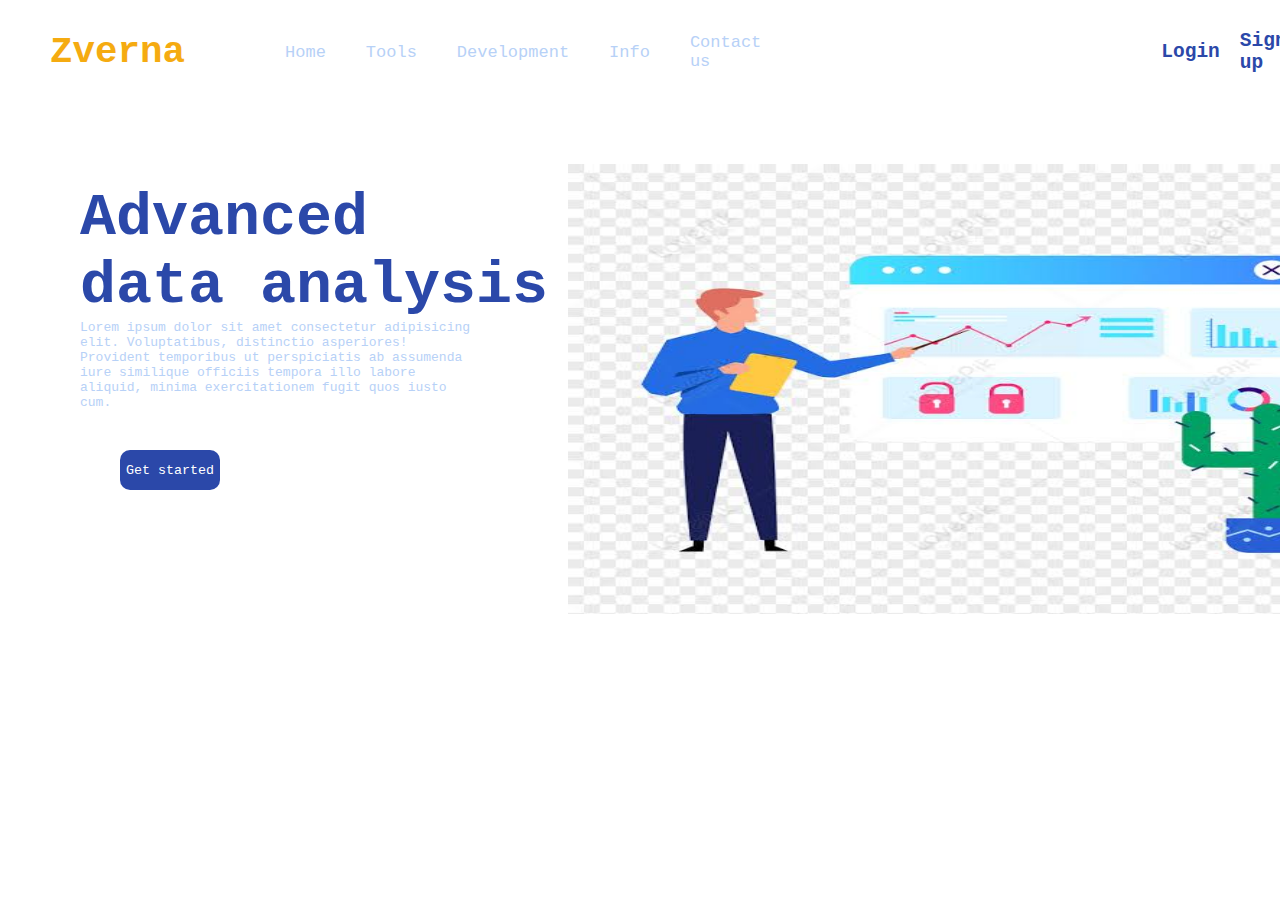
<file: index.html>
<!DOCTYPE html>
<html lang="en">
  <head>
    <meta charset="UTF-8" />
    <meta http-equiv="X-UA-Compatible" content="IE=edge" />
    <meta name="viewport" content="width=device-width, initial-scale=1.0" />
    <link rel="stylesheet" href="style.css" />
    <title>Zverna data Analysis</title>
  </head>

  <body>
    <nav class="navbar">
      <!-- logo part -->
      <div class="logo">
        <h2>Zverna</h2>
      </div>

      <!-- nav link part -->
      <div class="nav-link">
        <li>
          <a href="#">Home</a>
        </li>
        <li>
          <a href="#">Tools</a>
        </li>
        <li>
          <a href="#">Development</a>
        </li>
        <li>
          <a href="#">Info</a>
        </li>
        <li>
          <a href="#">Contact us</a>
        </li>
      </div>

      <!-- login part -->
      <div class="login">
        <a href="/login.html">Login</a>
        <a href="/sign up.html">Sign up</a>
      </div>
    </nav>

    <main>
      <div class="showcase-info">
        <h1>Advanced<pre>data analysis</pre></h1>
        <p>
          Lorem ipsum dolor sit amet consectetur adipisicing elit. Voluptatibus,
          distinctio asperiores! Provident temporibus ut perspiciatis ab
          assumenda iure similique officiis tempora illo labore aliquid, minima
          exercitationem fugit quos iusto cum.
        </p>
        <button>Get started</button>
      </div>
      <div class="showcase-image">
        <img src="./img/images.jpeg" alt="svg">
      </div>
    </main>
  </body>
</html>
</file>
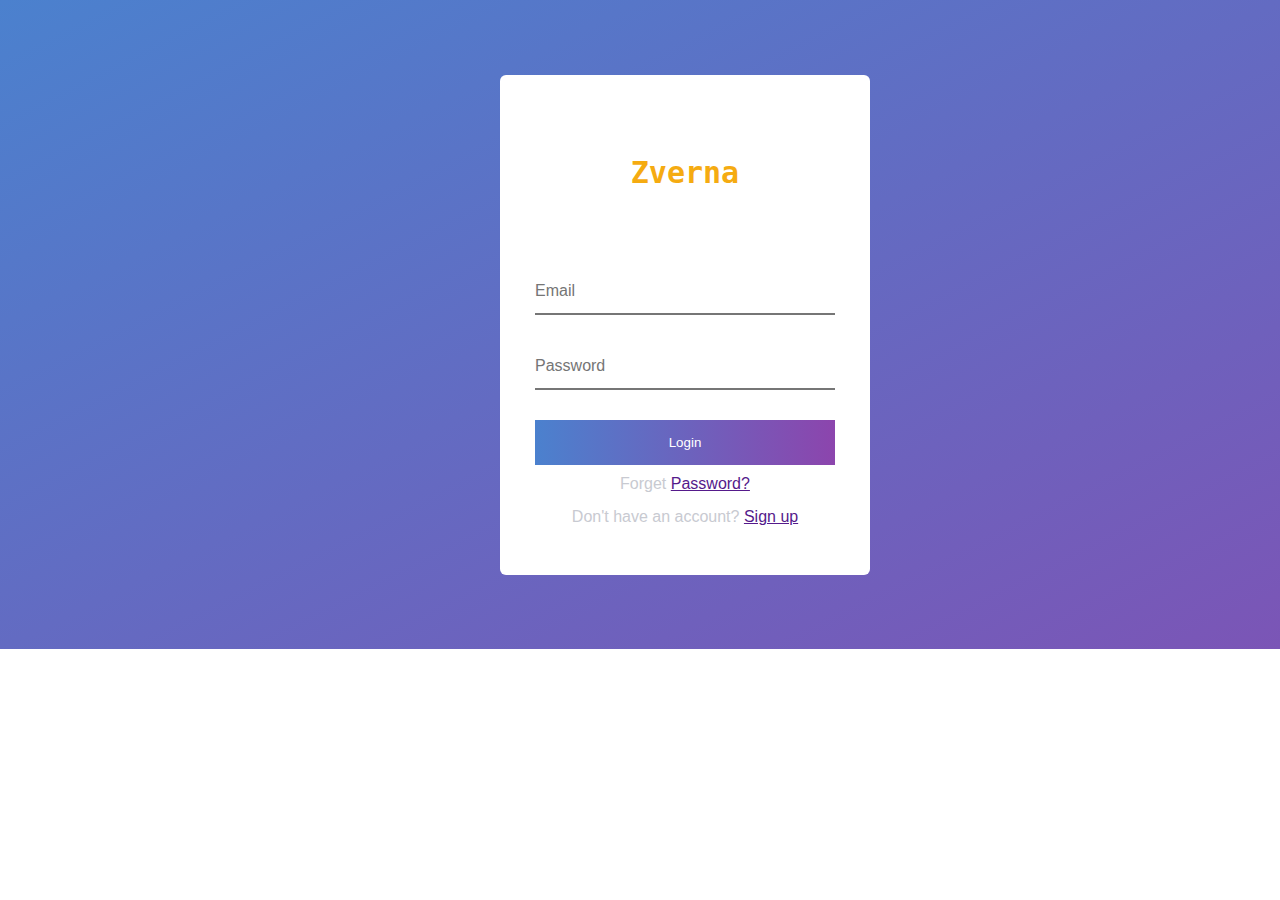
<file: login.html>
<!DOCTYPE html>
<html lang="en">
<head>
    <meta charset="UTF-8">
    <meta http-equiv="X-UA-Compatible" content="IE=edge">
    <meta name="viewport" content="width=device-width, initial-scale=1.0">
    <link rel="stylesheet" href="login.css">
    <title>login || Explore the beauty of Zverna</title>
</head>
<body>
    <div class="login-card">
        <h2>Zverna</h2>

        <form action="">
            <input type="email" placeholder="Email">
            <input type="password" placeholder="Password">
        </form>
        <button>Login</button>
        <div id="forgetpassword">
            <span>Forget</span> <a href="">Password?</a>
        </div>
        <div id="signup">
            <span>Don't have an account?</span> <a href="">Sign up</a>
        </div>
    </div>
</body>
</html>
</file>
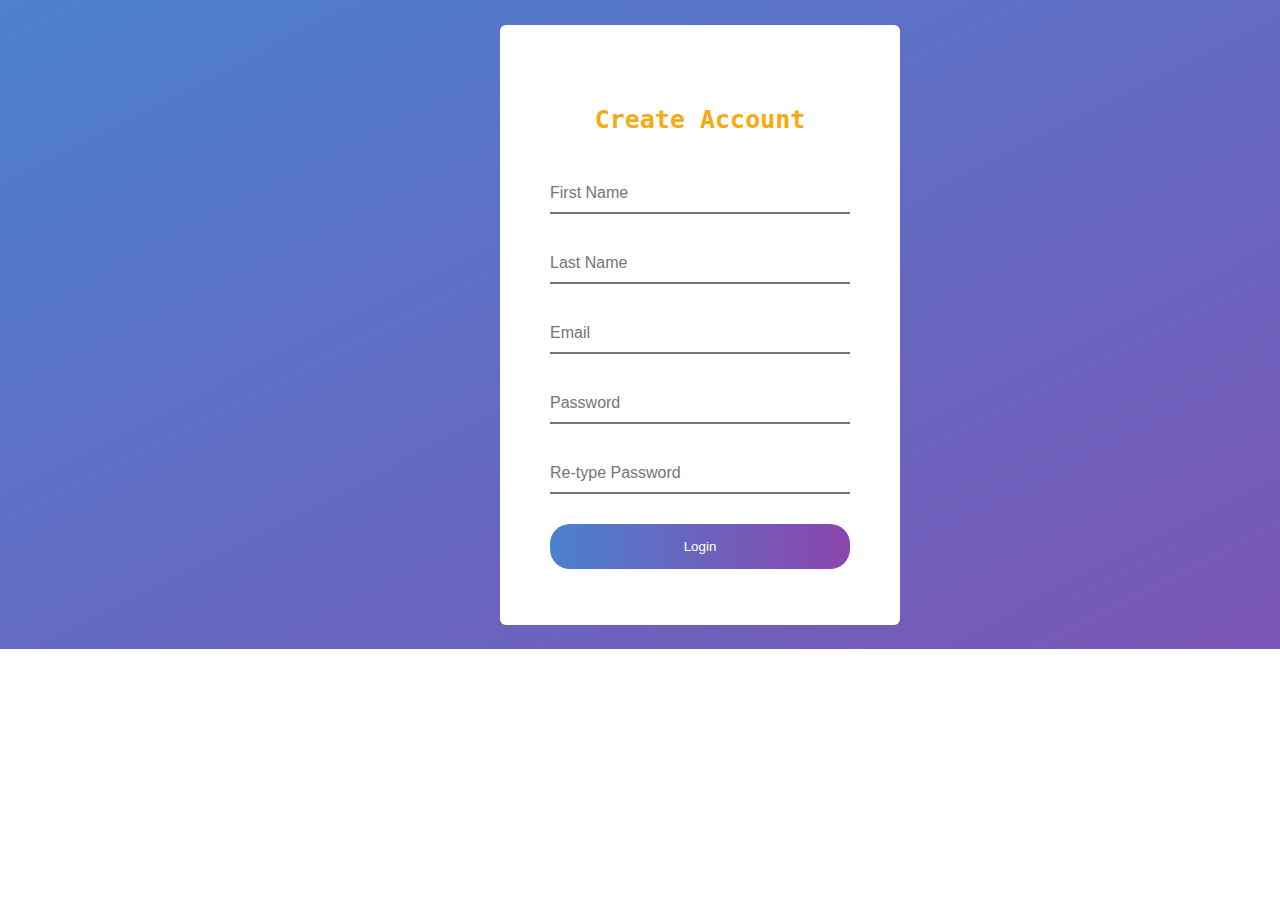
<file: sign up.html>
<!DOCTYPE html>
<html lang="en">
<head>
    <meta charset="UTF-8">
    <meta http-equiv="X-UA-Compatible" content="IE=edge">
    <meta name="viewport" content="width=device-width, initial-scale=1.0">
    <link rel="stylesheet" href="sign up.css">
    <title>Document</title>
</head>
<body>
    <div class="signupcard">
        <h2>Create Account</h2>

        <form action="">
            <input type="first name" name="" id="" placeholder="First Name">
            <input type="last name" name="" id="" placeholder="Last Name">
            <input type="email" name="" id="" placeholder="Email">
            <input type="password" name="" id="" placeholder="Password">
            <input type="password" name="" id="" placeholder="Re-type Password">
        </form>
        <button>Login</button>
</body>
</html>
</file>
<file: style.css>
* {
    margin: 0;
    padding: 0;
    box-sizing: border-box;
    font-family: monospace;
}

nav {
    margin-left: 50px;
    margin-top: 30px;
    display: flex;
    align-items: center;
}

.logo {
    font-weight: 700;
    font-size: 25px;
    color: #f5ab11;
}

.nav-link {
    margin-left: 100px;
    display: flex;
    align-items: center;
    gap: 40px;
}

li {
    list-style: none;
}

li a {
    text-decoration: none;
    color: #b7d1f7;
    font-size: 17px;
}

.login {
    margin-left: 400px;
    display: flex;
    align-items: center;
    gap: 20px;
}

.login a {
    text-decoration: none;
    color: #2b48a9;
    font-weight: 600;
    font-size: 1.5rem;
}

.login a:hover {
    width: 100px;
    height: 40px;
    border-style: none;
    border-radius: 6px;
    background-color: #2b48a9;
    color: #ffffff;
    display: flex;
    align-items: center;
    padding-left: 10px;
}

main {
    margin-top: 90px;
    display: flex;
    gap: 20px;
    margin-left: 80px;
    width: 1000px;
}

h1 {
    margin-top: 20px;
    color: #2b48a9;
    font-size: 60px;
}
p {
    color: #b7d1f7;
    width: 400px;
}

button {
    margin-top: 40px;
    margin-left: 40px;
    height: 40px;
    width: 100px;
    border-radius: 10px;
    border-style: none;
    color: white;
    background-color: #2b48a9;
}
.showcase-image img {
    width: 800px;
    height: 450px;
}
</file>
<file: login.css>
* {
    margin: 0;
    padding: 0;
    box-sizing: border-box;
    font-family: Arial, Helvetica, sans-serif;
}

body {
    height: 649px;
    background: linear-gradient(to bottom right, #4b81ce, #7b55b6);
    background-repeat: no-repeat;
    display: flex;
    align-items: center;
    margin-left: 500px;
}

.login-card {
    width: 370px;
    height: 500px;
    background-color: white;
    border-radius: 6px;
    text-align: center;
    padding-top: 80px;
}

h2 {
    color: #f5ab11;
    font-family: monospace;
    font-size: 30px;
    padding-bottom: 80px;
}

input{
    width: 300px;
    margin-bottom: 30px;
    height: 45px;
    outline: none;
    border-right-style: none;
    border-top-style: none;
    border-left-style: none;
    color: #c8cad1;
    font-size: 1rem;
}

button {
    width: 300px;
    height: 45px;
    outline: none;
    color: white;
    border-style: none;
    background: linear-gradient(to right, #4b81ce, #8c45ad);
    margin-bottom: 10px;
}

span {
    color: #c8cad1;
}

#forgetpassword {
    color: #4b81ce;
    margin-bottom: 15px;
}
</file>
<file: sign up.css>
* {
    margin: 0;
    padding: 0;
    box-sizing: border-box;
    font-family: Arial, Helvetica, sans-serif;
}

body {
    height: 649px;
    background: linear-gradient(to bottom right, #4b81ce, #7b55b6);
    background-repeat: no-repeat;
    display: flex;
    align-items: center;
    margin-left: 500px;
}

.signupcard {
    width: 400px;
    height: 600px;
    background-color: white;
    border-radius: 6px;
    text-align: center;
    padding-top: 80px;
}

h2 {
    color: #f5ab11;
    font-family: monospace;
    font-size: 25px;
    padding-bottom: 40px;
}

input{
    width: 300px;
    margin-bottom: 30px;
    height: 40px;
    outline: none;
    border-right-style: none;
    border-top-style: none;
    border-left-style: none;
    color: #c8cad1;
    font-size: 1rem;
}

button {
    width: 300px;
    height: 45px;
    outline: none;
    color: white;
    border-style: none;
    border-radius: 20px;
    background: linear-gradient(to right, #4b81ce, #8c45ad);
    margin-bottom: 1px;
}
</file>
